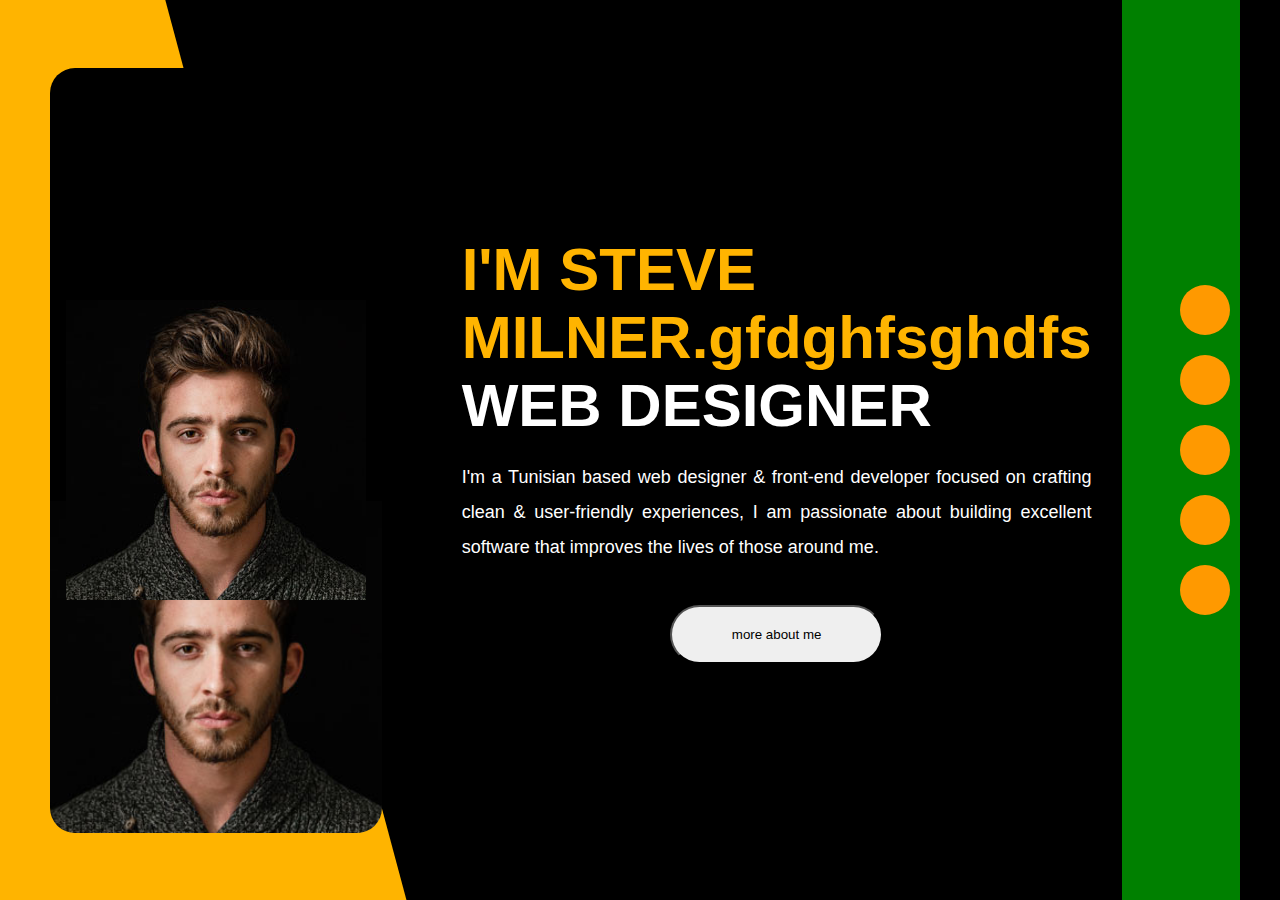
<file: index.html>
<!DOCTYPE html>
<html lang="en">
  <head>
    <meta charset="UTF-8" />
    <meta name="viewport" content="width=device-width, initial-scale=1.0" />
    <title>index</title>
    <link rel="stylesheet" href="./assets/css/index.css" />
    <link rel="stylesheet" href="https://cdnjs.cloudflare.com/ajax/libs/font-awesome/6.5.1/css/all.min.css" integrity="sha512-DTOQO9RWCH3ppGqcWaEA1BIZOC6xxalwEsw9c2QQeAIftl+Vegovlnee1c9QX4TctnWMn13TZye+giMm8e2LwA==" crossorigin="anonymous" referrerpolicy="no-referrer" />
    <link rel="preconnect" href="https://fonts.googleapis.com">
  </head>
  <body>

    <div class="banner">
      <div class="profile">
        <img src="../assets/images/img-mobile.jpg" alt="" />
      </div>

      <div class="content">
        <div class="top">
          <p class="name">I'M STEVE MILNER.gfdghfsghdfs</p>
          <p class="p2">WEB DESIGNER</p>
        </div>
        
           <div class="para">
            <p>I'm a Tunisian based web designer & front‑end developer focused on crafting clean & user‑friendly experiences, I am passionate about building excellent software that improves the lives of those around me.</p>
            <button>more about me</button>
           </div>
           
      </div>

      <div class="icons">
        <div class="i-holder">
          <h4>HOME</h4>
          <i class="fa-solid fa-house-chimney"></i>
        </div>
        <div class="i-holder">
          <h4>ABOUT</h4>
          <i class="fa-solid fa-user"></i>
        </div>
        <div class="i-holder">
          <h4>PORTFOLIO</h4>
          <i class="fa-regular fa-briefcase"></i>
        </div>
        <div class="i-holder">
          <h4>CONTACT</h4>
          <i class="fa-solid fa-envelope-open"></i>
        </div>
        <div class="i-holder">
          <h4>BLOG</h4>
          <i class="fa-solid fa-comments"></i>
        </div>
      </div>
    </div>  
  </body>
</html>
</file>
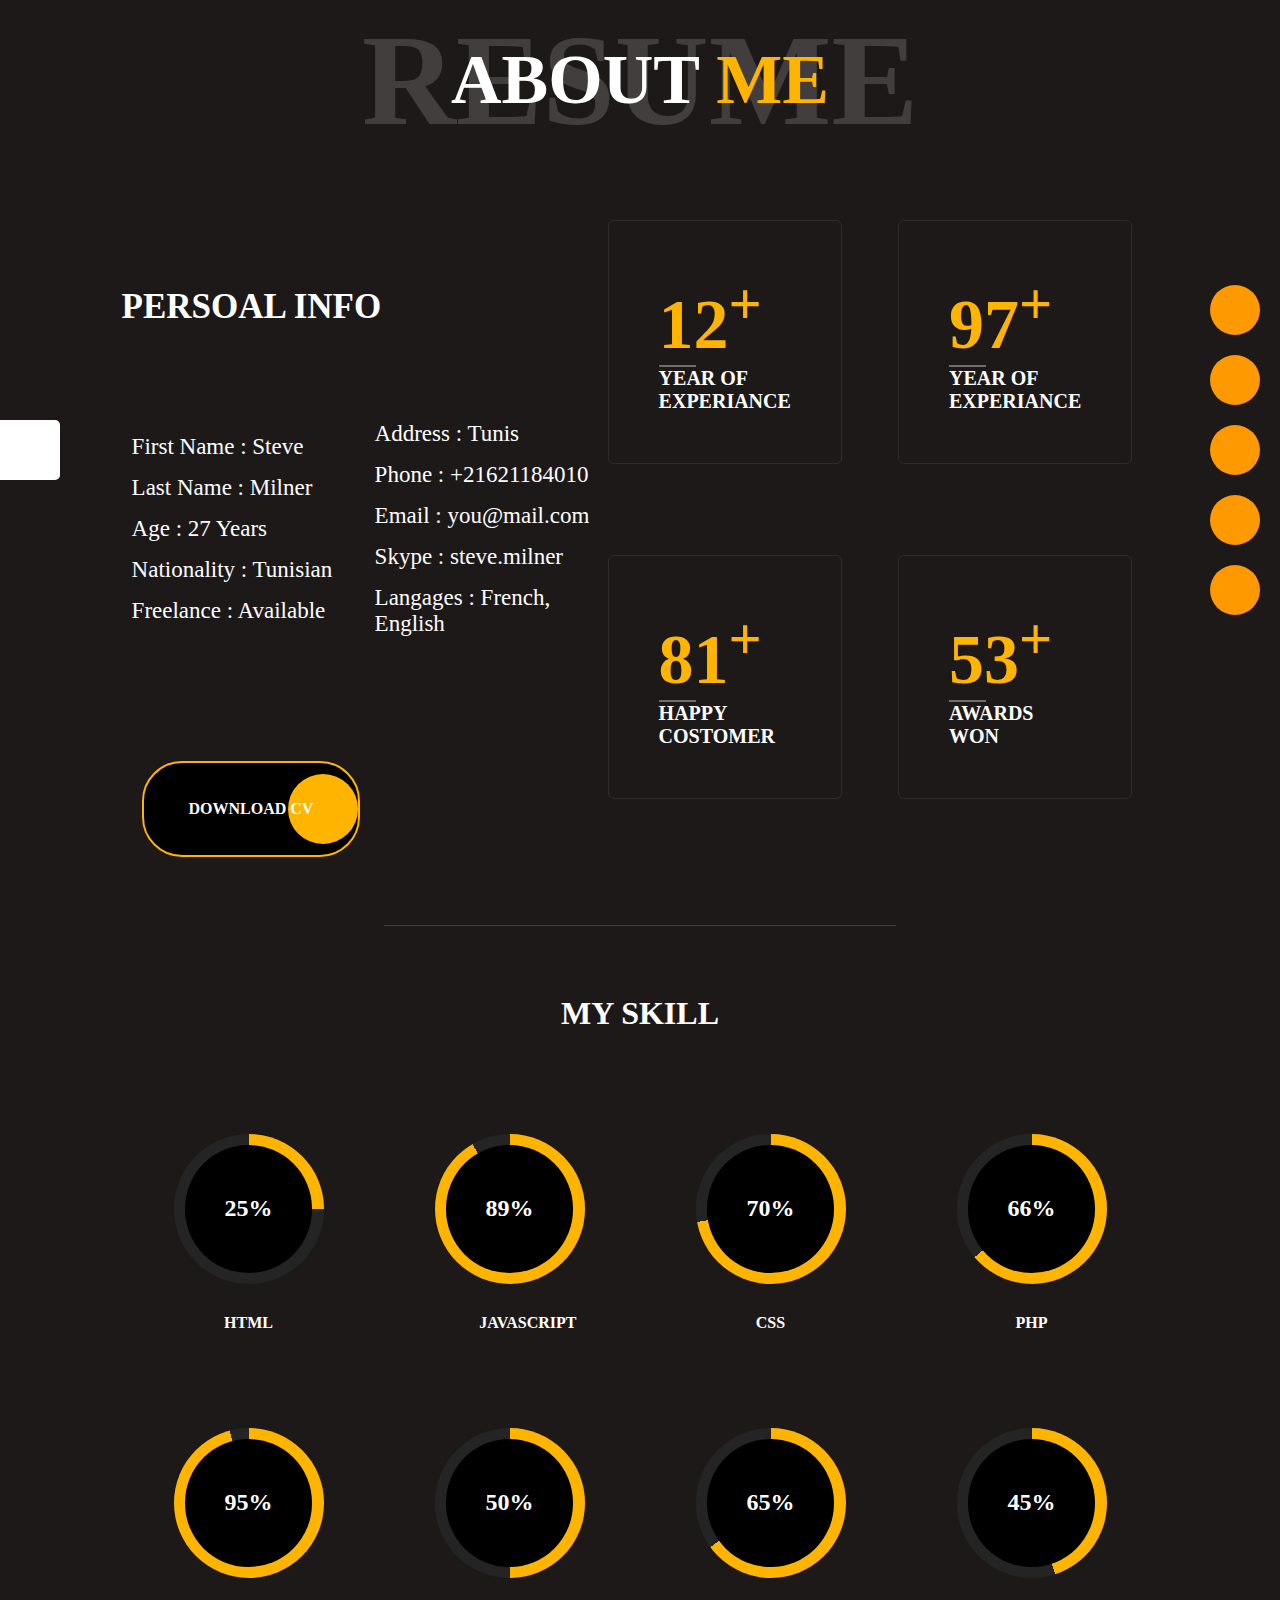
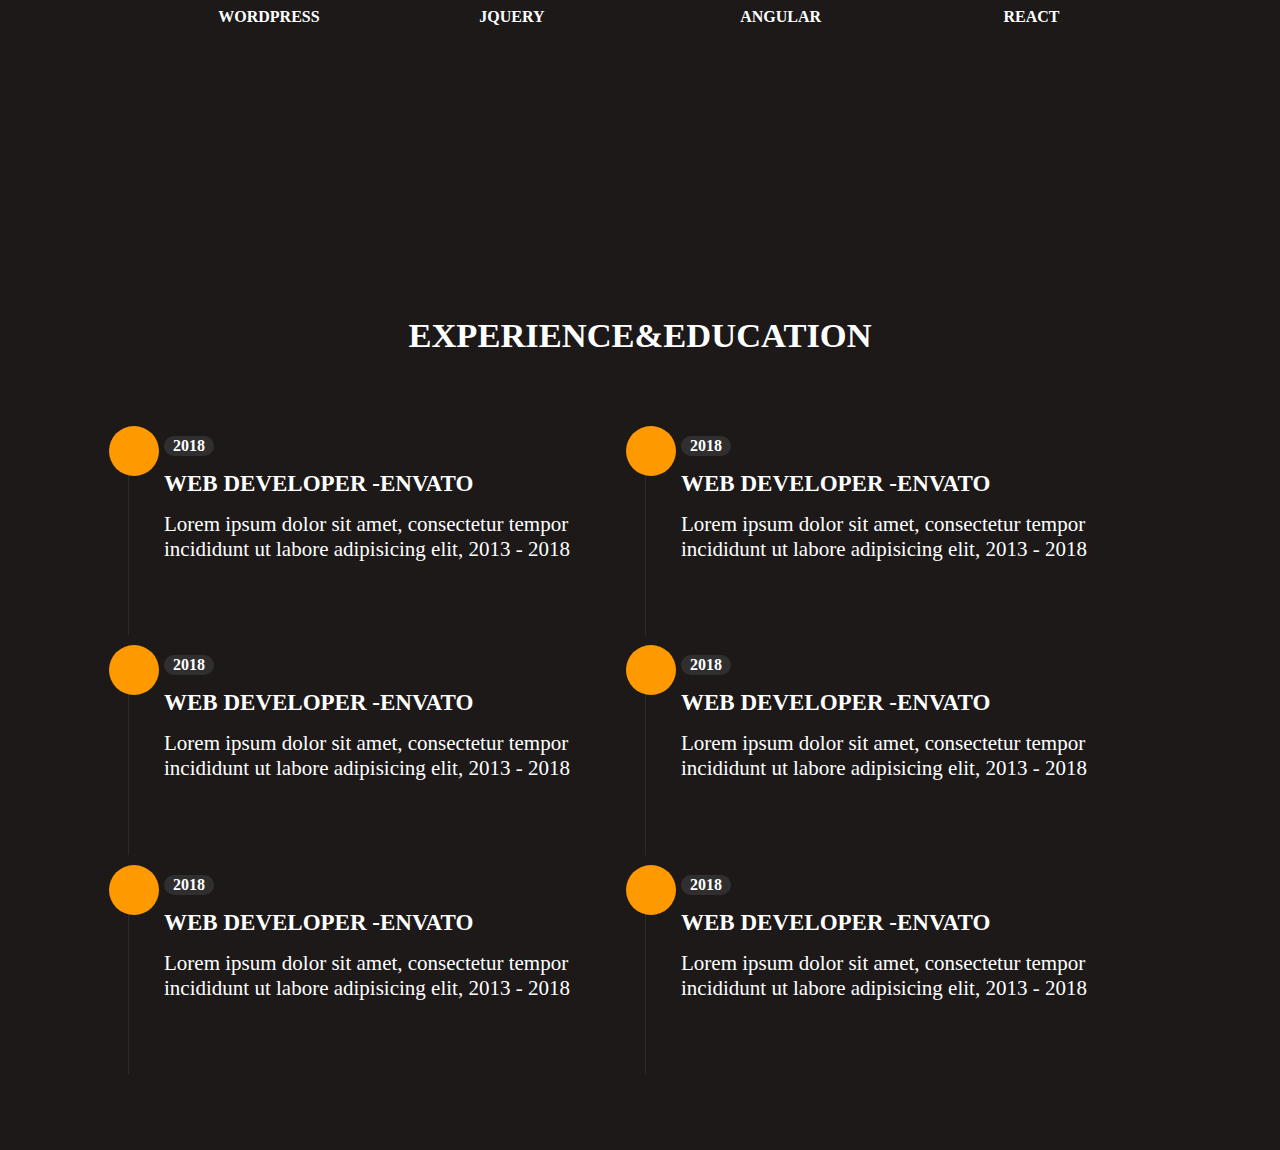
<file: pages/about.html>
<!DOCTYPE html>
<html lang="en">
    <head>
        <meta charset="UTF-8" />
        <meta name="viewport" content="width=device-width, initial-scale=1.0" />
        <title>about</title>
        <link rel="stylesheet" href="../assets/css/about.css">
        <link rel="stylesheet" href="https://cdnjs.cloudflare.com/ajax/libs/font-awesome/6.5.1/css/all.min.css" integrity="sha512-DTOQO9RWCH3ppGqcWaEA1BIZOC6xxalwEsw9c2QQeAIftl+Vegovlnee1c9QX4TctnWMn13TZye+giMm8e2LwA==" crossorigin="anonymous" referrerpolicy="no-referrer" />
        <!-- <link rel="stylesheet" href="https://cdnjs.cloudflare.com/ajax/libs/font-awesome/6.5.1/css/all.min.css" integrity="sha512-DTOQO9RWCH3ppGqcWaEA1BIZOC6xxalwEsw9c2QQeAIftl+Vegovlnee1c9QX4TctnWMn13TZye+giMm8e2LwA==" crossorigin="anonymous" referrerpolicy="no-referrer" /> -->
    </head>
    <body>
        <div class="banner">
            <div class="resume">
                <h1>RESUME</h1>
                <h2>ABOUT <span>ME</span></h2>
            </div>
            <div class="settings">
                <i class="fa-solid fa-gear fa-spin"></i>
            </div>
        <div class="per123">
            <div class="personalinfo">
                <div class="details">
                    <h3>PERSOAL INFO</h3>
                   <div class="details1">
                    <div class="first-6">
                        <ul>
                            <li>First Name : Steve</li>
                            <li>Last Name : Milner</li>
                            <li>Age : 27 Years</li>
                            <li>Nationality : Tunisian</li>
                            <li>Freelance : Available</li>
                       </ul>
                    </div>
                            <div class="second-6">
                                <ul>
                                    <li>Address : Tunis</li>
                                    <li>Phone : +21621184010</li>
                                    <li>Email : you@mail.com</li>
                                    <li>Skype : steve.milner</li>
                                    <li>Langages : French, English</li>
                                </ul>
                            </div>
                </div>

                    <div class="cvbtn">

                        <h4>DOWNLOAD CV</h4> 
                        <div class="cvIcon">
                            <i class="fa-solid fa-comments"></i>
                        </div>
        </div>
            </div>
                <div class="class1">
                    <div class="exp">
                        <h1><span>12</span><sup>+</sup></h1>
                        <div class="ptag">
                            <p></p>
                        <h4>YEAR OF EXPERIANCE</h4>
                        </div>
                    </div>
                    <div class="exp">
                        <h1><span>97</span><sup>+</sup></h1>
                        <div class="ptag">
                            <p></p>
                        <h4>YEAR OF EXPERIANCE</h4>
                        </div>
                    </div>
                    <div class="exp">
                        <h1><span>81</span><sup>+</sup></h1>
                        <p></p>
                        <h4>HAPPY COSTOMER</h4>
                    </div>
                    <div class="exp">
                        <h1><span>53</span><sup>+</sup></h1>
                        <p></p>
                        <h4>AWARDS WON</h4>
                    </div>
                </div>
            </div>
        </div>
        <div class="icons">
            <div class="i-holder">
              <h4>HOME</h4>
              <i class="fa-solid fa-house-chimney"></i>
            </div>
            <div class="i-holder">
              <h4>ABOUT</h4>
              <i class="fa-solid fa-user"></i>
            </div>
            <div class="i-holder">
              <h4>PORTFOLIO</h4>
              <i class="fa-regular fa-briefcase"></i>
            </div>
            <div class="i-holder">
              <h4>CONTACT</h4>
              <i class="fa-solid fa-envelope-open"></i>
            </div>
            <div class="i-holder">
              <h4>BLOG</h4>
              <i class="fa-solid fa-comments"></i>
            </div>
        </div>
    </div>
    <div class="line">
        <p></p>
    </div>
    <div class="banner1">
        <div class="progressbar">
            <h1>MY SKILL</h1>
            <div class="template">
                <div class="prog">
                    <div class="box">
                        <div class="gr1">
                            <div class="box2">
                                <h2>25%</h2>
                            </div>
                        </div>
                    </div>
                    <h4>HTML</h4>
                </div>
                <div class="prog">
                    <div class="box">
                        <div class="gr2">
                            <div class="box2">
                                <h2>89%</h2>
                            </div>
                        </div>
                    </div>
                    <h4>JAVASCRIPT</h4>
                </div>
                <div class="prog">
                    <div class="box">
                        <div class="gr3">
                            <div class="box2">
                                <h2>70%</h2>
                            </div>
                        </div>
                    </div>
                    <h4>CSS</h4>
                </div>
                <div class="prog">
                    <div class="box">
                        <div class="gr4">
                            <div class="box2">
                                <h2>66%</h2>
                            </div>
                        </div>
                    </div>
                    <h4>PHP</h4>
                </div>
                <div class="prog">
                    <div class="box">
                        <div class="gr5">
                            <div class="box2">
                                <h2>95%</h2>
                            </div>
                        </div>
                    </div>
                    <h4>WORDPRESS</h4>
                </div>
                <div class="prog">
                    <div class="box">
                        <div class="gr6">
                            <div class="box2">
                                <h2>50%</h2>
                            </div>
                        </div>
                    </div>
                    <h4>JQUERY</h4>
                </div>
                <div class="prog">
                    <div class="box">
                        <div class="gr7">
                            <div class="box2">
                                <h2>65%</h2>
                            </div>
                        </div>
                    </div>
                    <h4>ANGULAR</h4>
                </div>
                <div class="prog">
                    <div class="box">
                        <div class="gr8">
                            <div class="box2">
                                <h2>45%</h2>
                            </div>
                        </div>
                    </div>
                    <h4>REACT</h4>
                </div>
            </div>
        </div>
    </div>



    
    <div class="banner2">
        <div class="ban">
            <div class="experience">
                <div class="exper">
                    <h2>EXPERIENCE&EDUCATION</h2>
                </div>
            </div>    
                <div class="box1">
                    <div class="con">
                        <i class="fa-solid fa-briefcase"></i>
                            <p></p>
                        <h4>2018</h4>
                        <h3>WEB DEVELOPER - <span>ENVATO</span></h3>
                        <p class="p1">Lorem ipsum dolor sit amet, consectetur tempor incididunt ut labore adipisicing elit,
                           2013 - 2018
                        </p>
                    </div>
                    <div class="con">
                        <i class="fa-solid fa-briefcase"></i>
                            <p></p>
                        <h4>2018</h4>
                        <h3>WEB DEVELOPER - <span>ENVATO</span></h3>
                        <p class="p1">Lorem ipsum dolor sit amet, consectetur tempor incididunt ut labore adipisicing elit,
                           2013 - 2018
                        </p>
                    </div>
                    <div class="con">
                        <i class="fa-solid fa-briefcase"></i>
                            <p></p>
                        <h4>2018</h4>
                        <h3>WEB DEVELOPER - <span>ENVATO</span></h3>
                        <p class="p1">Lorem ipsum dolor sit amet, consectetur tempor incididunt ut labore adipisicing elit,
                           2013 - 2018
                        </p>
                    </div>
                    <div class="con">
                        <i class="fa-solid fa-briefcase"></i>
                            <p></p>
                        <h4>2018</h4>
                        <h3>WEB DEVELOPER - <span>ENVATO</span></h3>
                        <p class="p1">Lorem ipsum dolor sit amet, consectetur tempor incididunt ut labore adipisicing elit,
                           2013 - 2018
                        </p>
                    </div>
                    <div class="con">
                        <i class="fa-solid fa-briefcase"></i>
                            <p></p>
                        <h4>2018</h4>
                        <h3>WEB DEVELOPER - <span>ENVATO</span></h3>
                        <p class="p1">Lorem ipsum dolor sit amet, consectetur tempor incididunt ut labore adipisicing elit,
                           2013 - 2018
                        </p>
                    </div>
                    <div class="con">
                        <i class="fa-solid fa-briefcase"></i>
                            <p></p>
                        <h4>2018</h4>
                        <h3>WEB DEVELOPER - <span>ENVATO</span></h3>
                        <p class="p1">Lorem ipsum dolor sit amet, consectetur tempor incididunt ut labore adipisicing elit,
                           2013 - 2018
                        </p>
                    </div>
                </div>
        </div>
        
    </div>
    </body>
</file>
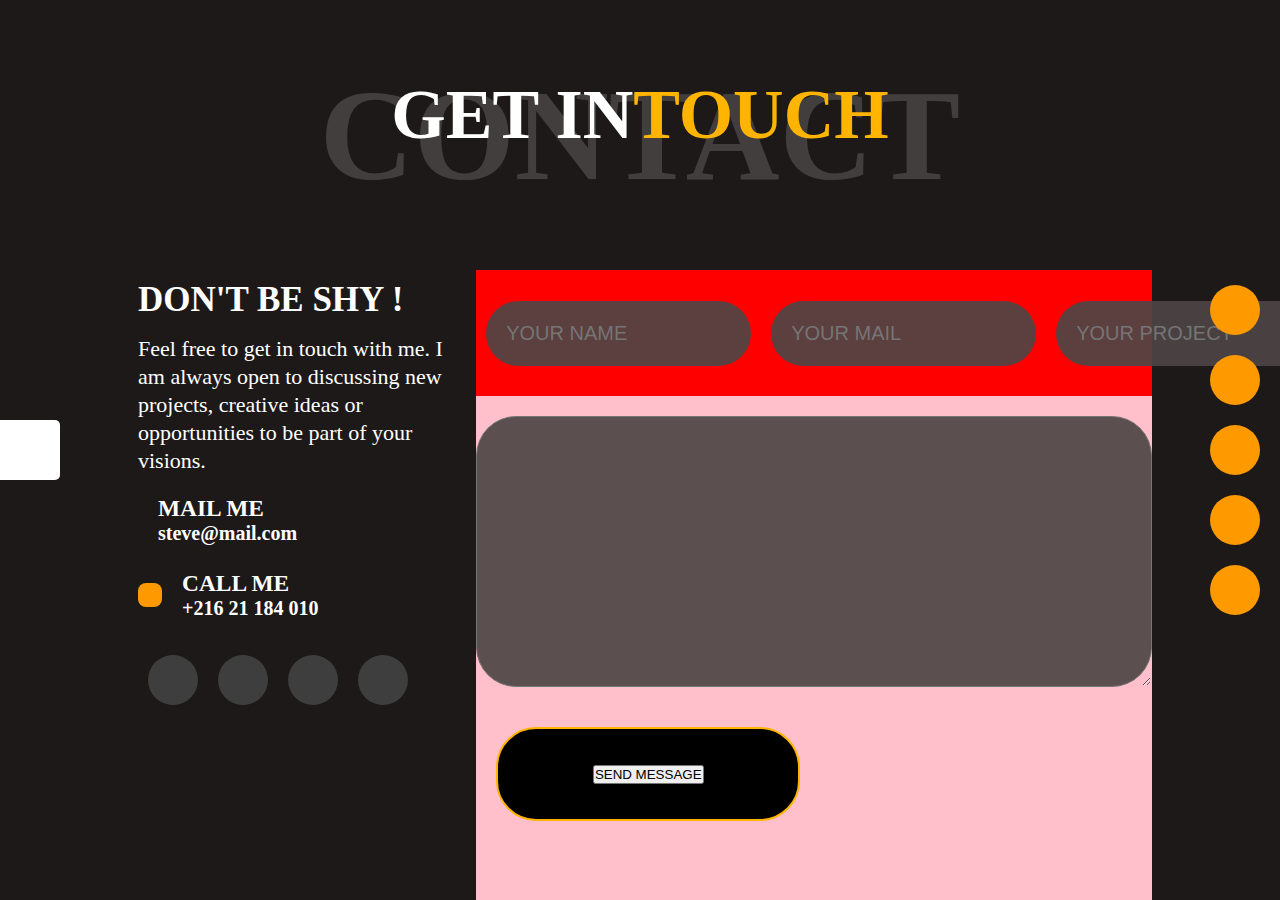
<file: pages/contact.html>
<!DOCTYPE html>
<html lang="en">
  <head>
    <meta charset="UTF-8" />
    <meta name="viewport" content="width=device-width, initial-scale=1.0" />
    <title>contact</title>
    <link rel="stylesheet" href="../assets/css/contact.css">
    <link rel="stylesheet" href="https://cdnjs.cloudflare.com/ajax/libs/font-awesome/6.5.1/css/all.min.css" integrity="sha512-DTOQO9RWCH3ppGqcWaEA1BIZOC6xxalwEsw9c2QQeAIftl+Vegovlnee1c9QX4TctnWMn13TZye+giMm8e2LwA==" crossorigin="anonymous" referrerpolicy="no-referrer" />

  </head>
  <body>
    <div class="banner">
        <div class="setting">
            <i class="fa-solid fa-gear fa-spin"></i>
        </div>

        <div class="contact">
            <div class="content1">
                <h1>CONTACT</h1>
                <h2>GET IN<span>TOUCH</span></h2>
            </div>
            <div class="content2">
                <div class="details">
                    <h2>DON'T BE SHY !</h2>
                    <p>Feel free to get in touch with me. I am always open to discussing new projects, creative ideas or opportunities to be part of your visions.</p>
                    <div class="mail">
                      <i class="fa-solid fa-envelope-open"></i>
                      <div class="mail1">
                        <h3>MAIL ME</h3>
                      <h4>steve@mail.com</h4>
                      </div>
                    </div>

                    <div class="call">
                      <i class="fa-solid fa-phone"></i>
                      <div class="call1">
                        <h3>CALL ME</h3>
                      <h4>+216 21 184 010</h4>
                      </div>
                    </div>
                    <div class="listicon">
                      <i class="fa-brands fa-facebook-f"></i>
                      <i class="fa-brands fa-twitter"></i>
                      <i class="fa-brands fa-youtube"></i>
                      <i class="fa-solid fa-basketball"></i>
                    </div>
                  </div>
                <div class="info">
                  <div class="infotag">
                    <input type="text" placeholder="YOUR NAME">
                    <input type="email" placeholder="YOUR MAIL">
                    <input type="text" placeholder="YOUR PROJECT">
                  </div>
                  <textarea name="" id="" cols="300" rows="300"></textarea>
                  <div class="cvbtn">
                    <button>SEND MESSAGE</button>
                  </div>
                  
                </div>
            </div>
        </div>

            <div class="icons">
                <div class="i-holder">
                  <h4>HOME</h4>
                  <i class="fa-solid fa-house-chimney"></i>
                </div>
                <div class="i-holder">
                  <h4>ABOUT</h4>
                  <i class="fa-solid fa-user"></i>
                </div>
                <div class="i-holder">
                  <h4>PORTFOLIO</h4>
                  <i class="fa-regular fa-briefcase"></i>
                </div>
                <div class="i-holder">
                  <h4>CONTACT</h4>
                  <i class="fa-solid fa-envelope-open"></i>
                </div>
                <div class="i-holder">
                  <h4>BLOG</h4>
                  <i class="fa-solid fa-comments"></i>
                </div>
            </div>
    </div>
  </body>
</file>
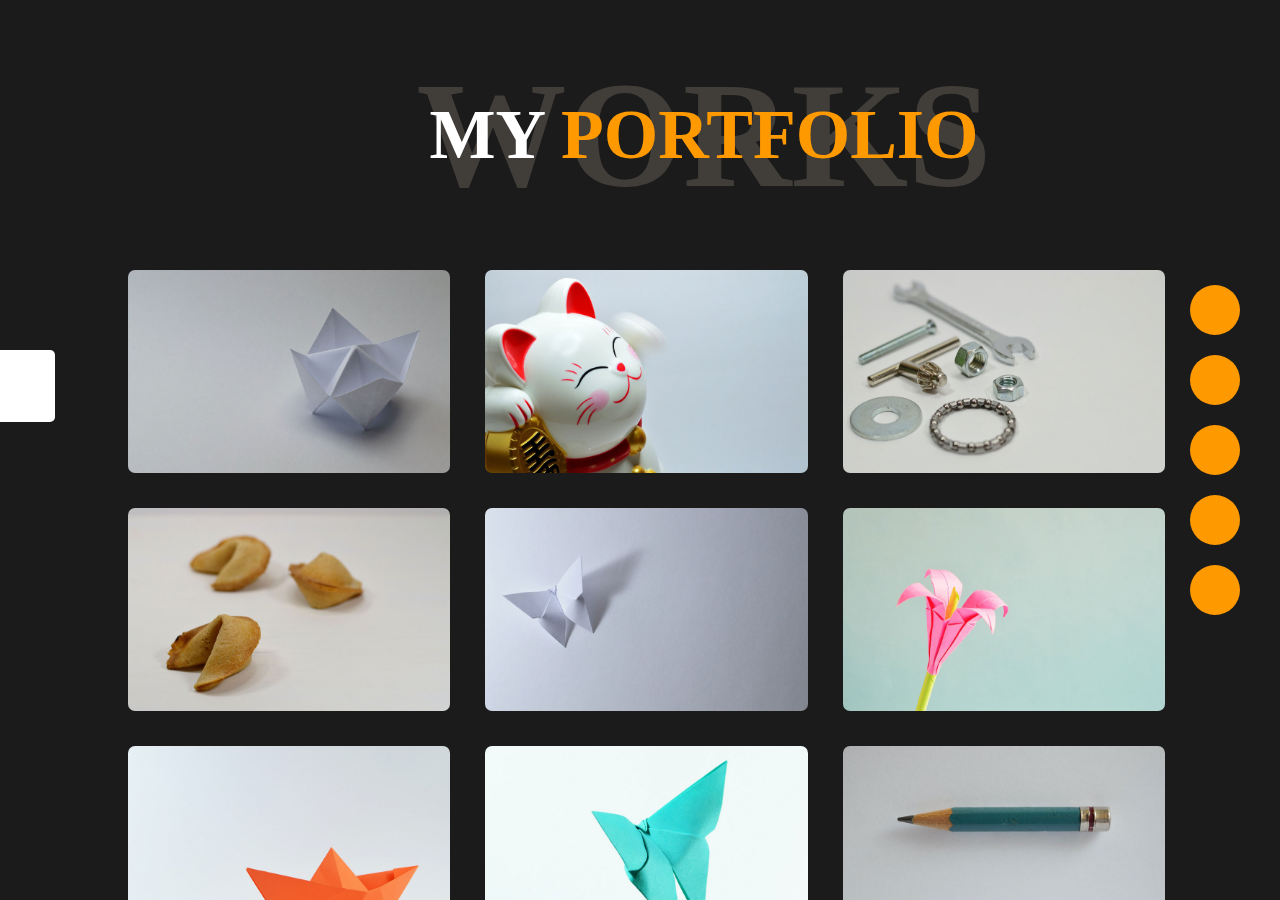
<file: pages/portfolio.html>
<!DOCTYPE html>
<html lang="en">
    <head>
        <meta charset="UTF-8" />
        <meta name="viewport" content="width=device-width, initial-scale=1.0" />
        <title>portfolio</title>
        <link rel="stylesheet" href="../assets/css/portfolio.css">
    <link rel="stylesheet" href="https://cdnjs.cloudflare.com/ajax/libs/font-awesome/6.5.1/css/all.min.css" integrity="sha512-DTOQO9RWCH3ppGqcWaEA1BIZOC6xxalwEsw9c2QQeAIftl+Vegovlnee1c9QX4TctnWMn13TZye+giMm8e2LwA==" crossorigin="anonymous" referrerpolicy="no-referrer" />
    </head>
    <body>
        <div class="banner">
            <div class="setting">
                
                    <i class="fa-solid fa-gear"></i>
                
            </div>
            <div class="content">
                <div class="title">
                    <h1>WORKS</h1>
                    <h2>MY <span>PORTFOLIO</span></h2>
                </div>

                <div class="images">

                    <div class="frame">
                        <img src="../assets/images/pic1.jpg" alt="">
                        <div class="slide">
                            <h3>IMAGE PROJECT</h3>
                        </div>
                    </div>

                    <div class="frame">
                        <img src="../assets/images/pic2.jpg" alt="">
                        <div class="slide">
                            <h3>YOUTUBE PROJECT</h3>
                         </div>
                    </div>
                    

                    <div class="frame">
                        <img src="../assets/images/pic3.jpg" alt="">
                        <div class="slide">
                            <h3>SLIDER PROJECT</h3>
                         </div>
                    </div>

                    <div class="frame">
                        <img src="../assets/images/pic4.jpg" alt="">
                        <div class="slide">
                            <h3>LOCAL VIDEO PROJECT</h3>
                        </div>
                    </div>

                    <div class="frame">
                        <img src="../assets/images/pic5.jpg" alt="">
                        <div class="slide">
                            <h3>IMAGE PROJECT</h3>
                         </div>
                    </div>

                    <div class="frame">
                        <img src="../assets/images/pic6.jpg" alt="">
                        <div class="slide">
                            <h3>IMAGE PROJECT</h3>
                          </div>
                    </div>

                    <div class="frame">
                        <img src="../assets/images/pic7.jpg" alt="">
                        <div class="slide">
                            <h3>IMAGE PROJECT</h3>
                        </div>
                    </div>

                    <div class="frame">
                        <img src="../assets/images/pic8.jpg" alt="">
                        <div class="slide">
                            <h3>IMAGE PROJECT</h3>
                         </div>
                    </div>

                    <div class="frame">
                        <img src="../assets/images/pic9.jpg" alt="">
                        <div class="slide">
                            <h3>IMAGE PROJECT</h3>
                        </div>
                    </div>
                </div>
            </div>
            <div class="icons">
                <div class="i-holder">
                    <h4>HOME</h4>
                    <i class="fa-solid fa-house-chimney"></i>
                  </div>
                  <div class="i-holder">
                    <h4>ABOUT</h4>
                    <i class="fa-solid fa-user"></i>
                  </div>
                  <div class="i-holder">
                    <h4>PORTFOLIO</h4>
                    <i class="fa-regular fa-briefcase"></i>
                  </div>
                  <div class="i-holder">
                    <h4>CONTACT</h4>
                    <i class="fa-solid fa-envelope-open"></i>
                  </div>
                  <div class="i-holder">
                    <h4>BLOG</h4>
                    <i class="fa-solid fa-comments"></i>
            </div>
        </div>
    </body>
</file>
<file: assets/css/index.css>
*{
    margin: 0;
    padding: 0;
    box-sizing: border-box;
}
body {
    width: 100vw;
    height: 100vh;
    overflow-x: hidden;
}
.banner{
    width: 100%;
    height: 100%;
    background-color: black;
    position: relative;
    z-index: 2;
    overflow: hidden;
    display: flex;
    align-items: center;
    justify-content: space-between;

}
.banner::before{
    content: "";
    width: 100%;
    height: 100%;
    background-color:#ffb400;
    position: absolute;
    left: -820px;
    transform: rotate(75deg);
    z-index: -1;

}
.profile{
    width: 70%;
    height: 85%;
    display: flex;
    align-items: center;
    justify-content: center;
    /* z-index: 0; */
    background-color: rgb(0, 0, 0);
    background-image: url(../images/img-mobile.jpg);
    background-repeat: no-repeat;
    background-size:contain;
    background-position: bottom;
    margin: 50px;
    border-radius: 25px;
}
/* .profile img{
    width: 100%;
    height: 100%;
    border-radius: 40px;
    object-fit: cover;
    object-position: top;
} */
.content{
    width: 100%;
    height: fit-content;
    color: white;
    font-size: 60px;
     /* background-color: aqua;  */
    display: flex;
    /* align-items: center; */
    justify-content: center;
    flex-direction: column;
    font-family: "Poppins", sans-serif;
    font-weight: 700;
    padding: 30px;
    line-height: 68px;
    text-align: justify;
}
.top{
    width: fit-content;
    margin: 0 auto;
    padding-bottom: 20px;
}
.name{
    height: fit-content;
    color:#ffb400;
    margin: 0;
    padding: 0px;
    text-align: left;
    /* background-color: antiquewhite; */
}


.icons{
    width: 25%;
    height: 100%;
    color: white;
    font-size: 50px;
    display: flex;
    align-items: end;
    flex-direction: column;
    justify-content: center;
    background-color: green;    
    margin-right: 40px;
}
.i-holder{
    width: auto;
    height: 50px;
    background-color: #ff9900;
    margin: 10px;
    padding-left: 0px;
    display: flex;
    align-items: center; 
    justify-content: space-between;
    border-radius: 40px;
    /* padding: relative; */
    /* scale: 0; */
}
.icons h4{
    /* position: absolute; */
    width: 0px;
    overflow: hidden;
    font-size: 16px;
    transition:0.3s;
    height: auto;
    text-align: center;
}
.i-holder:hover{ 
    /* width: 200px; */
    background-color: #ff9900;
    /* background-color: aqua; */
}
.i-holder:hover h4{
    width: 100px;

}
.icons i{
    width: 50px;
    height: 50px;
    /* margin-bottom: 25px; */
    padding: 10px;
    font-size: 15px;
    border-radius: 50px;
    /* background-color: rgba(43, 42, 42, 1); */
    display: flex;
    align-items: center;
    justify-content: center;

}

 .para {
    width: 100%;
    height: auto;
    font-weight: normal;
    font-size: 18px;
    align-items: center;
    /* background-color: red; */
    text-align: justify;
    line-height: 35px;
 }  
 .para button {
    padding: 20px 60px;
    display: flex;
    align-items: center;
    justify-content: center;
    margin: 0 auto;
    margin-top: 40px;
    border-radius: 40px;
}
</file>
<file: assets/css/about.css>
*{
    margin: 0;
    padding: 0;
    box-sizing: border-box;
}
body {
    width: 100vw;
    height: 100vh;
    overflow-x: hidden;
    background-color: rgb(29, 25, 25);
    color: white;
}
.banner{
    width: 100%;
    height: 100%;
    /* background-color: red; */
    overflow: hidden;
    display: flex;
    align-items: center;
    justify-content: center;
    flex-direction: column;
}
.resume{
    width: 100%;
    height: 100px;
    /* background-color: green; */
    display: flex;
    align-items: center;
    justify-content: center;
    position: relative;
}
.resume h1{
    width: 80%;
    height: 100%;
    margin-top: 60px;
    /* background-color:yellow; */
    font-size: 130px;
    display: flex;
    align-items: center;
    justify-content: space-evenly;
    color: rgba(255, 255, 255, 0.164);
}
.resume h2{
    position: absolute;
    top: 40px;
    font-size: 70px;
    color: white;
}
.resume h2 span{
    color: #ffb400;
}
.settings{
    width: 60px;
    height: 60px;
    background-color: white;
    position: fixed;
    left: 0;
    display: flex;
    align-items: center;
    justify-content: center;
    border-radius: 0px 5px 5px 0px;
    /* margin-top:30%; */
}
.settings i{
    width: 52%;
    height: 9%;
    /* background-color: white; */
    font-size:29px;
    display: flex;
    align-items:center;
    justify-content: center;
    /* margin-top:30px; */
    color: black;
    border-radius: 0px 5px 5px 0px;
}
.per123{
    width: 81%;
    height: 100%;
    /* background-color: aqua; */
    display: flex;
    align-items: center;
    justify-content: center;
    
}
.personalinfo{
    width: 100%;
    height:100%;
    /* background-color: yellow; */
    display: flex;
    align-items: center;
    justify-content: space-between;
}
.details{
    width: 75%;
    height: 80%;
    display: flex;
    align-items: start;;
    justify-content:center;
    /* background-color: green; */
    margin-top: 80px;
    flex-direction: column;
}
.details h3{
    font-size: 35px;
    text-align: left;
    color: white;
    padding-top: 13%;
}
.details1{
    width: 100%;
    height: 60%;
    /* line-height: 30px; */
    padding-top: 0px;
    margin-top: 10px;
    /* background-color: yellowgreen; */
    display: flex;
    align-items: center;
    justify-content: space-between;
    /* flex-direction: column; */
}
.first-6{
    width: 50%;
    height: auto;
    padding: 10px;
    margin: auto;
    /* background-color: brown; */
}
.first-6 ul{
    width: auto;
    text-align: left;
    font-size: 23px;
    color: white;
}
.first-6 li{
    margin: 15px 0px;
    list-style: none;
}
.second-6{
width: 50%;
height: auto;
padding: 10px;
margin: auto;
/* background-color: brown; */
}
.second-6 ul{
    width: auto;
    text-align: left;
    font-size: 23px;
    color: white;
}    
.second-6 li{
    margin: 15px 0px;
    list-style: none;
}
 .cvbtn{
    width: 45%;
    height: 15%;
    padding: 20px 60px;
    display: flex;
    align-items: center;
    justify-content: center;
    margin: 0 auto;
    margin-top: 40px;
    margin-left: 20px;
    border-radius: 40px;
    flex-direction: column;
    color: white;
    border: 2px solid #ffb400;
    background-color: black;
    border-radius: none;
    position: relative;

}
.cvbtn h4{
    position: absolute;
    z-index: 5;
}
.cvIcon{
    height: 70px;
    width: 70px;
    background-color: #ffb400;
    display: flex;
    align-items: center;
    justify-content: end;
    border-radius: 50px;
    padding: 20px;
    position:absolute;
    right: 0;
    transition: 0.4s; 
    border:none;
}

.cvbtn:hover .cvIcon{
    width: 100%;
}
.navbar{
    width: 20%;
    height: 100%;
    /* background-color: darkblue; */
}
.class1{
    width: 85%;
    height: 80%;
    display: grid;
    grid-template-columns:repeat(2,2fr);
    grid-gap: 30px;
    /* background-color: red; */
    margin-top: 80px;
}
.exp{
    width: 90%;
    height: 80%;
    border: 1px solid rgba(63, 61, 61, 0.507);
    border-radius: 6px;
    padding: 50px;
    font-size: 35px;
    /* background-color: blue; */
}
.exp p{
    width: 37px;
    height: 2px;
    background-color: rgba(134, 129, 129, 0.808);
}
.exp h4{
    width: auto;
    height: auto;
    font-size:20px;
    color: white;
}
.exp h1{
    color: #ffb400;
}
.navbar{
    width: 20%;
    padding: 10px;
    display: flex;
    align-items: center;
    justify-content: center;
    flex-direction: column;
    background-color: green;
    /* z-index: -2; */
}
.navbar i{
        margin-bottom: auto;
        padding: 20px;
        font-size: 15px;
        border-radius: 100%;
        background-color: #ffb400;
        display: flex;
        align-items: end;
        justify-content: center;
        
}
.navbar .one{
    padding: 1px 80px;
    width: 80%;
    height: 60px;
    margin: 10px 0px;
    background-color: yellow;
    display: flex;
    align-items: flex-end;
    justify-content: flex-end;
    flex-direction: column;
    /* z-index: -1; */
}
.line{
    width: 100%;
    height: 50px;
    display: flex;
    align-items: center;
    justify-content: center;
}
.line p{
    width: 40%;
    height: 1px;
    background-color: rgba(128, 128, 128, 0.39);
}
.banner1{
    width: 100%;
    height: 100%;
    /* background-color: olivedrab; */
    display: flex;
    align-items: top;
    justify-content: center;
}
.banner1 .progressbar h1{
    width:100%;
    height: 10%;
    /* background-color: yellow; */
    display: flex;
    align-items: center;
    justify-content: center;
    margin-top: 35px;

}
.progressbar{
    width: 80%;
    height: 80%;
    /* background-color: blue; */
    display: flex;
    align-items: center;
    justify-content: center;
    flex-direction: column;
}
.box{
    width: 150px;
    height: 150px;
    border-radius: 100%;
    /* background-color: aqua; */
    display: flex;
    align-items: center;
    justify-content: center;
}
.gr1{
    width: 100%;
    height: 100%;
    border-radius: 100%;
    display: flex;
    align-items: center;
    justify-content: center;
    background-image: conic-gradient(#ffb400 90deg,#242425 50deg);
}
.gr2{
    width: 100%;
    height: 100%;
    border-radius: 100%;
    display: flex;
    align-items: center;
    justify-content: center;
    background-image: conic-gradient(#ffb400 330deg, #242425 50deg);
}
.gr3{
    width: 100%;
    height: 100%;
    border-radius: 100%;
    display: flex;
    align-items: center;
    justify-content: center;
    background-image: conic-gradient(#ffb400 260deg, #242425 50deg);
}
.gr4{
    width: 100%;
    height: 100%;
    border-radius: 100%;
    display: flex;
    align-items: center;
    justify-content: center;
    background-image: conic-gradient(#ffb400 230deg,#242425 50deg);
}
.gr5{
    width: 100%;
    height: 100%;
    border-radius: 100%;
    display: flex;
    align-items: center;
    justify-content: center;
    background-image: conic-gradient(#ffb400 345deg,#242425 50deg);
}
.gr6{
    width: 100%;
    height: 100%;
    border-radius: 100%;
    display: flex;
    align-items: center;
    justify-content: center;
    background-image: conic-gradient(#ffb400 180deg, #242425 50deg);
}
.gr7{
    width: 100%;
    height: 100%;
    border-radius: 100%;
    display: flex;
    align-items: center;
    justify-content: center;
    background-image: conic-gradient(#ffb400 234deg,#242425 50deg);
}
.gr8{
    width: 100%;
    height: 100%;
    border-radius: 100%;
    display: flex;
    align-items: center;
    justify-content: center;
    background-image: conic-gradient(#ffb400 162deg, #242425 50deg);
}
.box2{
    width: 85%;
    height: 85%;
    border-radius: 100%;
    background-color: black;
    display: flex;
    align-items: center;
    justify-content: center;
    color: white;
}
.prog{
    width: auto;
    height: auto;
    /* background-color: black; */
    display: flex;
    align-items: center;
    justify-content: center;
    flex-direction: column;
}
.prog h4{
    width: 50%;
    height: 20%;
    padding: 30px;
    /* background-color: red; */
    text-align: center;
}
.template{
    width: 100%;
    height: 100%;
    /* background-color: orangered; */
    display: grid;
    grid-template-columns: repeat(4,2fr);
    grid-gap: 20px;
    margin-top: 60px;
}
.icons{
    width: 5%;
    height: 100%;
    padding: 10px;
    color: white;
    font-size: 50px;
    display: flex;
    align-items: end;
    flex-direction: column;
    justify-content: center;
    /* background-color: green;  */
    position: fixed;
    right:0;   
    /* margin-right: 40px; */
}
.i-holder{
    width: auto;
    height: 50px;
    background-color: #ff9900;
    margin: 10px;
    padding-left: 0px;
    display: flex;
    align-items: center; 
    justify-content: space-between;
    border-radius: 40px;
    /* padding: relative; */
    /* scale: 0; */
}
.icons h4{
    /* position: absolute; */
    width: 0px;
    overflow: hidden;
    font-size: 16px;
    transition:0.3s;
    height: auto;
    text-align: center;
}
.i-holder:hover{ 
    width: 150px;
    background-color: #ff9900;
    /* background-color: aqua; */
}
.i-holder:hover h4{
    width: 100px;

}
.icons i{
    width: 50px;
    height: 50px;
    /* margin-bottom: 25px; */
    padding: 10px;
    font-size: 15px;
    border-radius: 50px;
    /* background-color: rgba(43, 42, 42, 1); */
    display: flex;
    align-items: center;
    justify-content: center;

}






.banner2{
    width:100%;
    height:100%;
    /* background-color:red; */
    display: flex;
    align-items:center;
    justify-content: center;
    flex-direction:column;
}
.ban{
    width:80%;
    height:90%;
    /* background-color:pink; */
}
.experience{
    width:100%;
    height:10%;
    /* background-color:blue; */
    display: flex;
    align-items:center;
    justify-content: center;
    
}
.exper{
    width:50%;
    height:50%;
    /* background-color: #ff9900; */
    display: flex;
    align-items:center;
    justify-content: center;
    font-size: 23px;
}
.box1{
    width:100%;
    height: 80%;
    /* background-color: yellow; */
    display: grid;
    grid-template-columns:repeat(2,3fr);
    grid-gap: 10px;
    margin-top: 50px;
}
.con{
    width: auto;
    height: auto;
    /* background-color: olivedrab; */
    display:flex;
    align-items:flex-start;
    justify-content:flex-start;
    flex-direction:column;
    position:relative;
    border-left:1px solid rgba(53, 51, 51, 0.651);
    padding:10px 0px 0px 35px;
}
.con i{
    width: 50px;
    height: 50px;
    background-color: #ff9900;
    display: flex;
    align-items: center;
    justify-content: center;
    border-radius: 50px;
    position:absolute;
    left:-20px;
    top:0;
    z-index:99;
}
.con h4{
    width:50px;
    height:20px;
    background-color:rgba(61, 60, 60, 0.61);
    display:flex;
    align-items:center;
    justify-content: center;
    border-radius:10px;
    margin-bottom: 15px;
    
}
.p1{
    width:100%;
    display:flex;
    align-items:center;
    justify-content: start;
    font-size:21px;
    
}
.con h3{
    width:100%;
    display:flex;
    align-items:center;
    justify-content: start;
    font-size: 23px;
    margin-bottom: 15px;
}
</file>
<file: assets/css/contact.css>
*{
    margin: 0;
    padding: 0;
    box-sizing: border-box;
}
body{
    width: 100vw;
    height: 100vh;
    overflow-x: hidden;
    background-color: #1d1919;
    color: white;
}
.banner{
    width: 100%;
    height: 100%;
    /* background-color: aqua; */
    display: flex;
    align-items: center;
    justify-content: center;
}
.setting{
    width: 60px;
    height: 60px;
    background-color: white;
    color: black;
    position: fixed;
    left: 0;
    display: flex;
    align-items: center;
    justify-content: center;
    border-radius: 0px 5px 5px 0px;
    position: fixed;
    left: 0;
}
.settings i{
    width: 52%;
    height: 9%;
    /* background-color: white; */
    font-size:29px;
    display: flex;
    align-items:center;
    justify-content: center;
    /* margin-top:30px; */
    color: black;
    border-radius: 0px 5px 5px 0px;
}
.contact{
    width: 80%;
    height: 100%;
    /* background-color: red; */
}
.content1{
    width: 100%;
    height: 30%;
    /* background-color: tomato; */
    display: flex;
    align-items: center;
    justify-content: center;
    position: relative;
}

.resue{
    width: 100%;
    height: 100px;
    /* background-color: green; */
    display: flex;
    align-items: center;
    justify-content: center;
    position: relative;
}
.content1 h1{
    width: 80%;
    height: 100%;
    /* background-color:yellow; */
    font-size: 130px;
    display: flex;
    align-items: center;
    justify-content: space-evenly;
    color: rgba(255, 255, 255, 0.164);
}
.content1 h2{
    position: absolute;
    top: 75px;
    font-size: 70px;
    color: white;
    /* display: flex; */
    align-items: center;
    justify-content: center;
}
.content1 h2 span{
    color: #ffb400;
}
.content2{
    width: 100%;
    height: 70%;
    /* background-color: yellowgreen; */
    display: flex;
    align-items: center;
    justify-content: center;
}
.details{
    width: 34%;
    height: 100%;
    /* background-color: blue; */
    display: flex;
    align-items: start;
    /* justify-content: center; */
    flex-direction: column;
    padding: 10px;
}
.details h2{
    font-size: 35px;
    margin-bottom: 15px;
}
.details p{
    font-size: 22px;
    line-height: 28px;
    margin-bottom: 20px;
}
.details .mail{
    /* background-color: #ff9900; */
    display: flex;
    align-items: center;
    justify-content: center;
    /* padding: 40px; */
    margin-bottom: 25px;
}
.mail i{
    font-size: 45px;
    margin-right: 20px ;
    color: #ff9900;
}
.mail1{
    font-size: 20px;
}
.details .call{
    display: flex;
    align-items: center;
    justify-content: center;
    /* padding: 40px; */
    margin-bottom: 25px;
}
.call i{
    font-size: 25px;
    margin-right: 20px ;
    color: black;
    background-color: #ff9900;
    padding: 12px;
    border-radius: 8px;
}
.call1{
    font-size: 20px;
}
.listicon{
    display: flex;
    align-items: center;
    justify-content: center;
}
.listicon i{
    width: 50px;
    height: 50px;
    background-color: rgba(63, 63, 63, 0.979);
    border: none;
    font-size: 25px;
    padding: 24px;
    border-radius: 50px;
    display: flex;
    align-items: center;
    justify-content: center;
    /* flex-direction: column; */
    margin: 10px;
    transition: 0.5;
}
.listicon i:hover{
    background-color: #ff9900;
}
.info{
    width: 66%;
    height: 100%;
    background-color: pink;
}
.info .infotag{
    width: 100%;
    height: 20%;
    background-color: red;
    display: flex;
    align-items: center;
    justify-content: space-between;
}
.infotag input{
    width: 265px;
    height: 65px;
    background-color: rgba(77, 69, 69, 0.918);
    padding: 20px;
    margin: 10px;
    border-radius: 50px;
    border: none;
    font-size: 20px;
}
.info textarea{
    max-width: 100%;
    height: 43%;
    display: flex;
    align-items: center;
    justify-content: space-around;
    margin-top: 20px;
    border-radius: 40px;
    background-color: rgba(77, 69, 69, 0.918);;
}
.icons{
    width: 8%;
    height: 100%;
    padding: 10px;
    color: white;
    font-size: 50px;
    display: flex;
    align-items: end;
    flex-direction: column;
    justify-content: center;
    /* background-color: green;  */
    position: fixed;
    right:0;   
    /* margin-right: 40px; */
}
.i-holder{
    width: auto;
    height: 50px;
    background-color: #ff9900;
    margin: 10px;
    padding-left: 0px;
    display: flex;
    align-items: center; 
    justify-content: space-between;
    border-radius: 40px;
    /* padding: relative; */
    /* scale: 0; */
}
.icons h4{
    /* position: absolute; */
    width: 0px;
    overflow: hidden;
    font-size: 16px;
    transition:0.3s;
    height: auto;
    text-align: center;
}
.i-holder:hover{ 
    width: 150px;
    background-color: #ff9900;
    /* background-color: aqua; */
}
.i-holder:hover h4{
    width: 100px;

}
.icons i{
    width: 50px;
    height: 50px;
    /* margin-bottom: 25px; */
    padding: 10px;
    font-size: 15px;
    border-radius: 50px;
    /* background-color: rgba(43, 42, 42, 1); */
    display: flex;
    align-items: center;
    justify-content: center;

}
.cvbtn{
    width: 45%;
    height: 15%;
    padding: 20px 60px;
    display: flex;
    align-items: center;
    justify-content: center;
    margin: 0 auto;
    margin-top: 40px;
    margin-left: 20px;
    border-radius: 40px;
    flex-direction: column;
    color: white;
    border: 2px solid #ffb400;
    background-color: black;
    border-radius: none;
    position: relative;

}
.cvbtn h4{
    position: absolute;
    z-index: 5;
}
.cvIcon{
    height: 70px;
    width: 70px;
    background-color: #ffb400;
    display: flex;
    align-items: center;
    justify-content: end;
    border-radius: 50px;
    padding: 20px;
    position:absolute;
    right: 0;
    transition: 0.4s; 
    border:none;
}

.cvbtn:hover .cvIcon{
    width: 100%;
</file>
<file: assets/css/portfolio.css>
*{
    margin: 0;
    padding: 0;
    box-sizing: border-box;
}
body{
    width: 100vw;
    height: 100vh;
    overflow: hidden;
}
.banner{
    width: 100%;
    height: 100%;
    background-color: rgb(27, 27, 27);
    display: flex;
    align-items: center;
    justify-content: center;
}
.setting{
    width: 10%;
    height: 100%;
    /* background-color: yellow; */
    display: flex;
    align-items: center;
    justify-content: start;
    /* margin-top:30%; */
}
.setting i{
    width: 43%;
    height: 8%;
    background-color: white;
    font-size:27px;
    display: flex;
    align-items:center;
    justify-content: center;
    margin-bottom:100%;
    color: black;
    border-radius: 0px 5px 5px 0px;
}
.content{
    width: 90%;
    height: 100%;
    /* background-color: green; */
    height: 100vh;
    overflow-y: scroll;
}
.title{
    width: 100%;
    height: 30%;
    /* background-color: aquamarine; */
    display: flex;
    align-items: center;
    justify-content: center;
}
.title h1{
    width: 50%;
    height: 100%;
    display: flex;
    align-items: center;
    justify-content: center;
    color: #5c585198;
    /* background-color: pink; */
    font-size: 150px;
    position: relative;
}
.title h2{
    position: absolute;
    font-size: 70px;
    color: white;
}
.title span{
    color: #ff9900;
}
.images{
    width: 90%;
    height: auto;
    /* background-color: blue ; */
    display: grid;
    grid-template-columns: repeat(3,3fr);
    grid-gap: 35px;
}
.frame{
    width: auto;
    height: auto;
    /* background-color: aqua; */
    position: relative;
    overflow: hidden;
}
.slide{
    width: 100%;
    height: 100%;
    position: absolute;
    background-color: #ff9900;
    left: -100%;
    top: 0;
    display: flex;
    align-items: center;
    justify-content: center;
    font-size: 20px;
    color: white;
    transition: 0.7s;
    
}
.frame:hover .slide{
    left: 0;
}
.frame img{
    width: 100%;
    height: 100%;
    border-radius: 7px;
}

.icons{
    width: 12%;
    height: 100%;
    color: white;
    font-size: 50px;
    display: flex;
    align-items: end;
    flex-direction: column;
    justify-content: center;
    /* background-color: orangered;     */
    padding-right: 30px;
    position: fixed;
    right: 0;
}
.i-holder{
    width: auto;
    height: 50px;
    background-color: #ff9900;
    margin: 10px;
    padding-left: 0px;
    display: flex;
    align-items: center; 
    justify-content: space-between;
    border-radius: 40px;
    position: relative;
    z-index: 5;
    /* padding: relative; */
    /* scale: 0; */
}
.icons h4{
    /* position: absolute; */
    width: 0px;
    overflow: hidden;
    font-size: 16px;
    transition:0.3s;
    height: auto;
    text-align: center;
}
.i-holder:hover{ 
    /* width: 200px; */
    background-color: #ff9900;
    /* background-color: aqua; */
}
.i-holder:hover h4{
    width: 100px;

}
.icons i{
    width: 50px;
    height: 50px;
    /* margin-bottom: 25px; */
    padding: 10px;
    font-size: 20px;
    border-radius: 50px;
    /* background-color: rgba(43, 42, 42, 1); */
    display: flex;
    align-items: center;
    justify-content: center;

}
</file>
